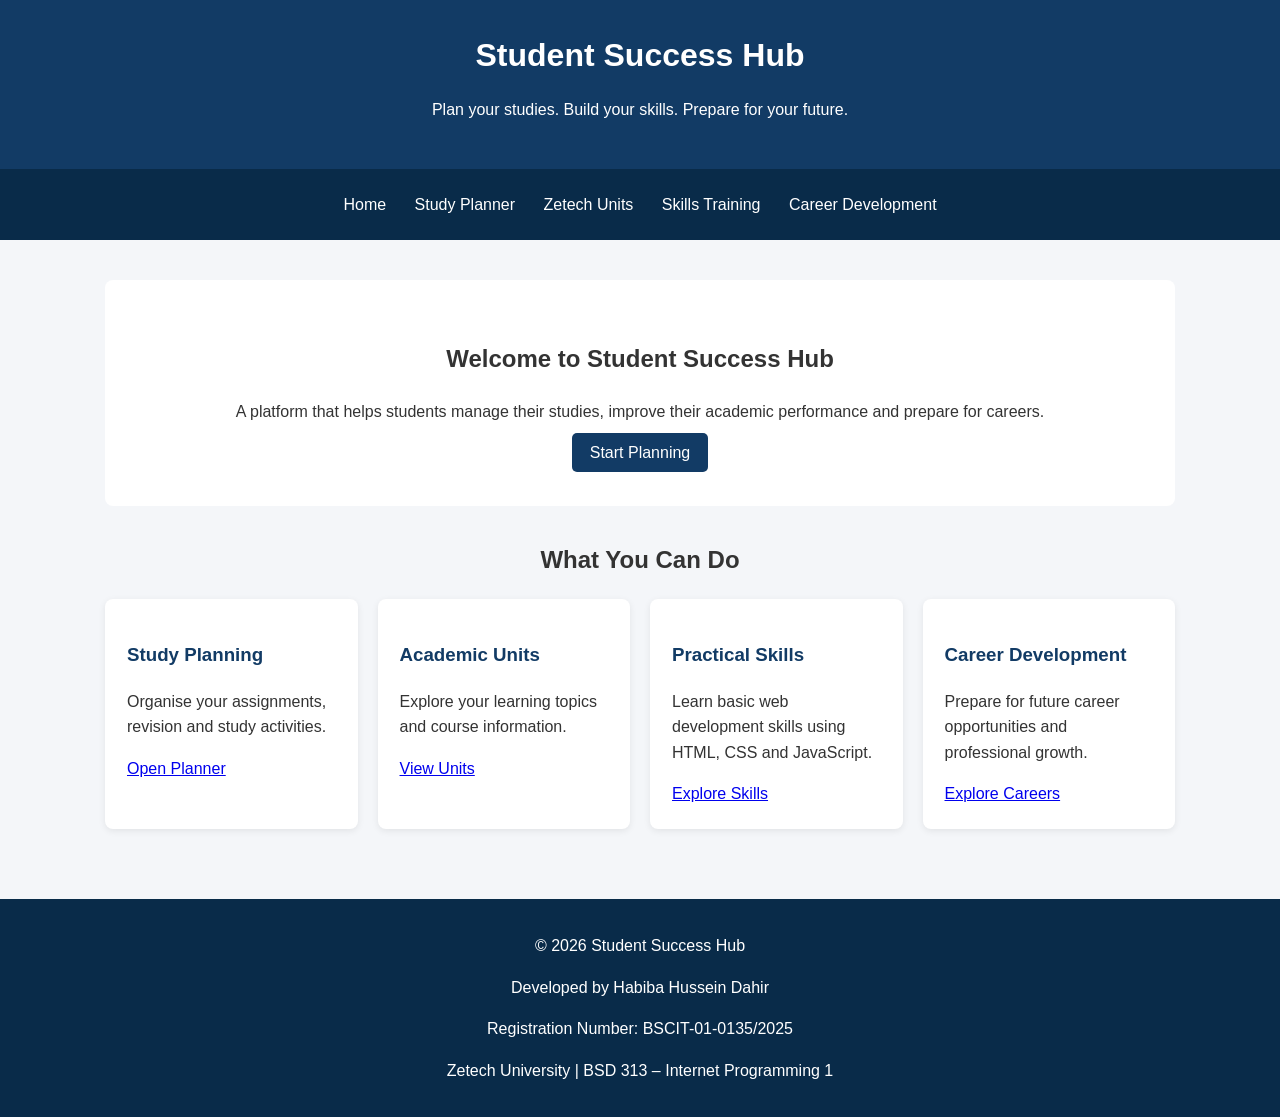
<file: index.html>
<!DOCTYPE html>
<html lang="en">
<head>
    <meta charset="UTF-8">
    <meta name="viewport" content="width=device-width, initial-scale=1.0">
    <title>Student Success Hub</title>
    <link rel="stylesheet" href="style.css">
    <script src="script.js" defer></script>
</head>
<body>

<header>
    <h1>Student Success Hub</h1>
    <p>Plan your studies. Build your skills. Prepare for your future.</p>
</header>

<nav>
    <a href="index.html">Home</a>
    <a href="planner.html">Study Planner</a>
    <a href="units.html">Zetech Units</a>
    <a href="skills.html">Skills Training</a>
    <a href="career.html">Career Development</a>
</nav>

<main>
    <section class="hero">
        <h2>Welcome to Student Success Hub</h2>
        <p>A platform that helps students manage their studies,
        improve their academic performance and prepare for careers.</p>
        <a class="btn" href="planner.html">Start Planning</a>
    </section>

    <h2 class="center">What You Can Do</h2>

    <section class="cards">
        <article class="card">
            <h3>Study Planning</h3>
            <p>Organise your assignments, revision and study activities.</p>
            <a href="planner.html">Open Planner</a>
        </article>

        <article class="card">
            <h3>Academic Units</h3>
            <p>Explore your learning topics and course information.</p>
            <a href="units.html">View Units</a>
        </article>

        <article class="card">
            <h3>Practical Skills</h3>
            <p>Learn basic web development skills using HTML, CSS and JavaScript.</p>
            <a href="skills.html">Explore Skills</a>
        </article>

        <article class="card">
            <h3>Career Development</h3>
            <p>Prepare for future career opportunities and professional growth.</p>
            <a href="career.html">Explore Careers</a>
        </article>
    </section>
</main>

<footer>
    <p>&copy; 2026 Student Success Hub</p>
    <p>Developed by Habiba Hussein Dahir</p>
    <p>Registration Number: BSCIT-01-0135/2025</p>
    <p>Zetech University | BSD 313 – Internet Programming 1</p>
</footer>

</body>
</html>
</file>
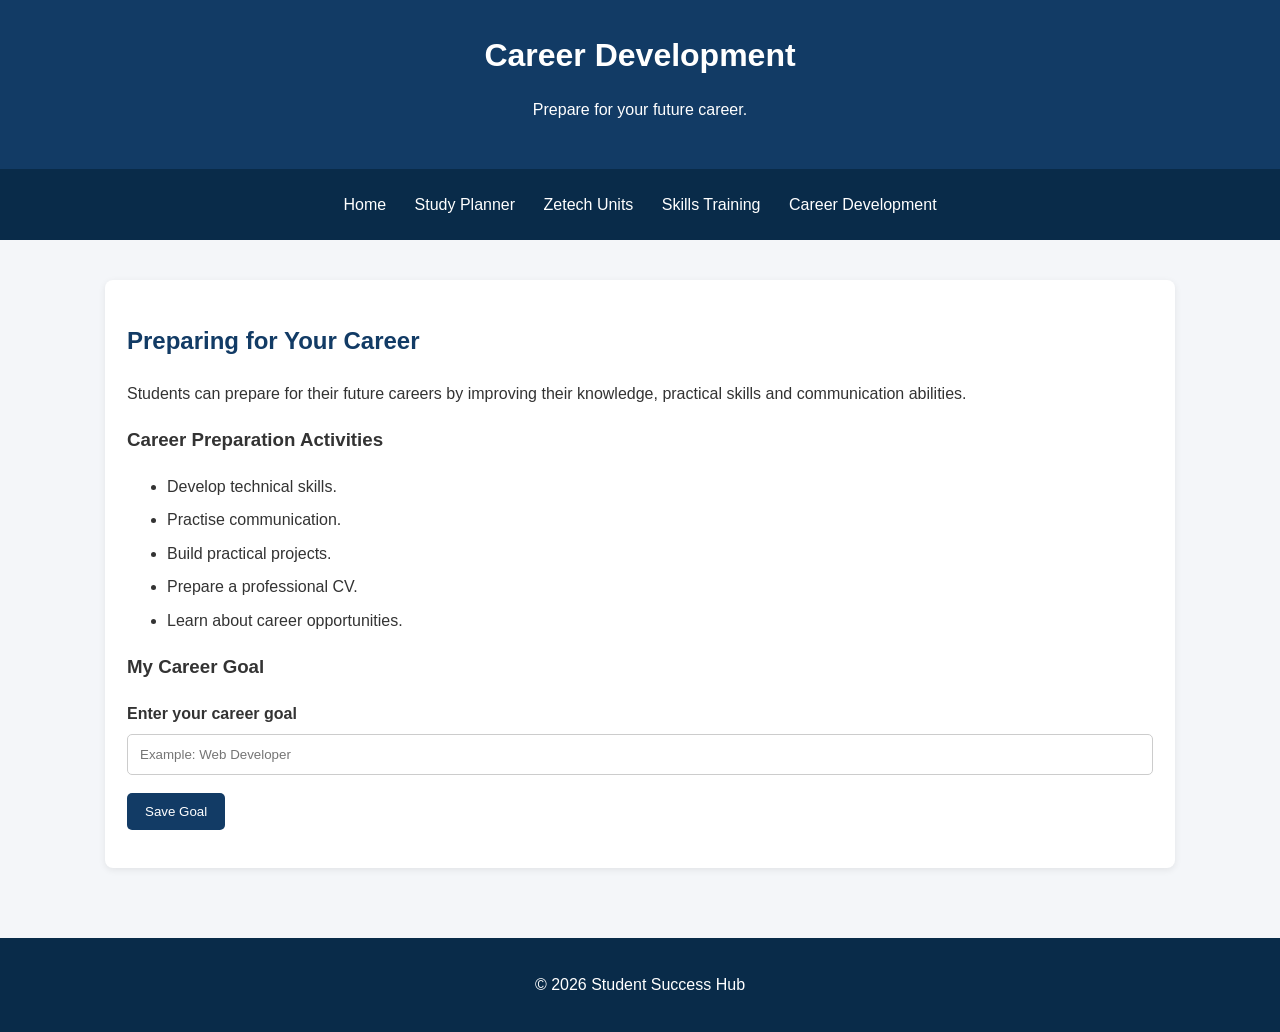
<file: career.html>
<!DOCTYPE html>
<html lang="en">
<head>
    <meta charset="UTF-8">
    <meta name="viewport" content="width=device-width, initial-scale=1.0">
    <title>Career Development</title>
    <link rel="stylesheet" href="style.css">
    <script src="script.js" defer></script>
</head>
<body>

<header>
    <h1>Career Development</h1>
    <p>Prepare for your future career.</p>
</header>

<nav>
    <a href="index.html">Home</a>
    <a href="planner.html">Study Planner</a>
    <a href="units.html">Zetech Units</a>
    <a href="skills.html">Skills Training</a>
    <a href="career.html">Career Development</a>
</nav>

<main>
    <section class="content">
        <h2>Preparing for Your Career</h2>

        <p>Students can prepare for their future careers by
        improving their knowledge, practical skills and
        communication abilities.</p>

        <h3>Career Preparation Activities</h3>
        <ul>
            <li>Develop technical skills.</li>
            <li>Practise communication.</li>
            <li>Build practical projects.</li>
            <li>Prepare a professional CV.</li>
            <li>Learn about career opportunities.</li>
        </ul>

        <h3>My Career Goal</h3>

        <form id="careerForm">
            <label for="careerGoal">Enter your career goal</label>
            <input type="text" id="careerGoal"
                   placeholder="Example: Web Developer" required>

            <button type="submit">Save Goal</button>
        </form>

        <p id="careerMessage"></p>
    </section>
</main>

<footer>
    <p>&copy; 2026 Student Success Hub</p>
</footer>

</body>
</html>
</file>
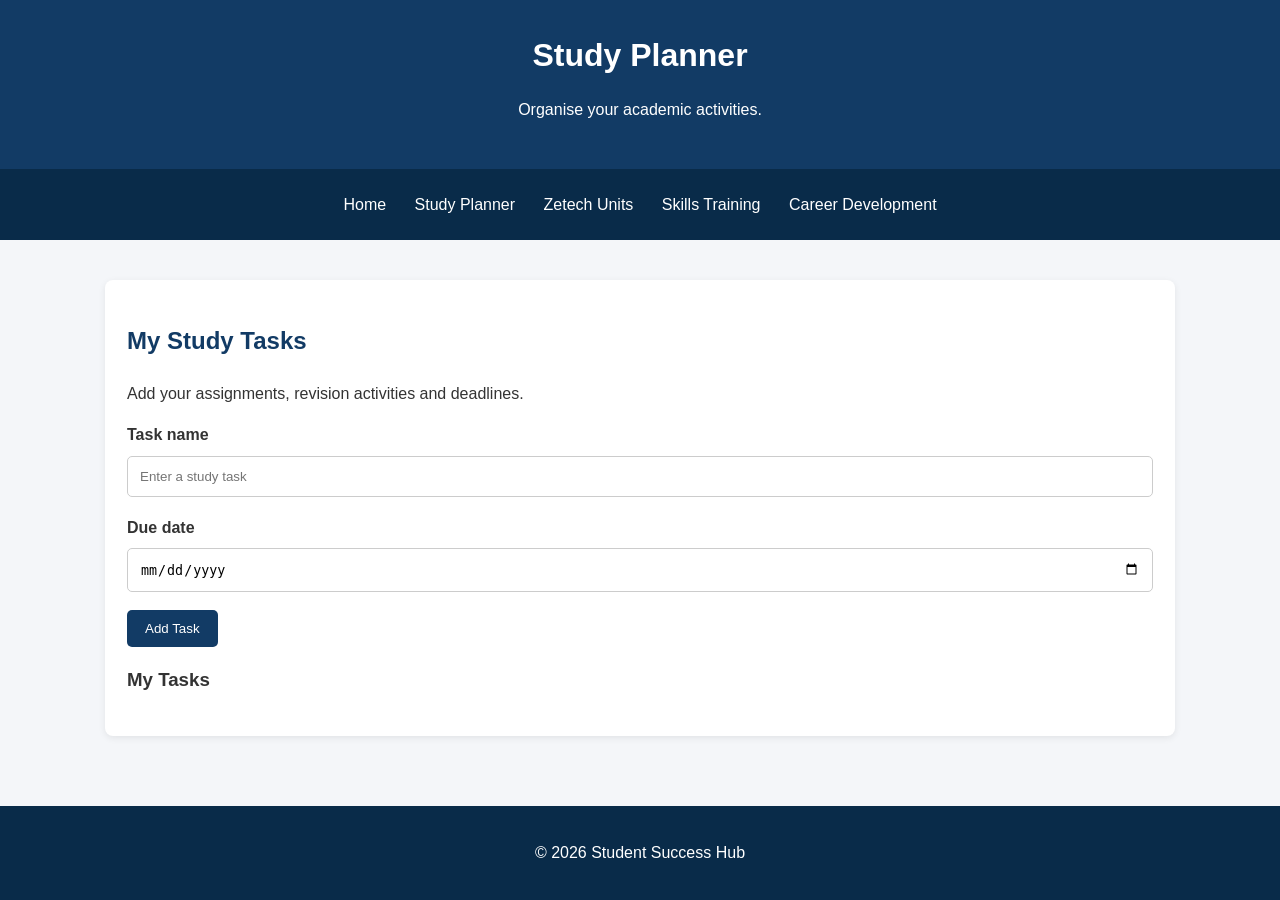
<file: planner.html>
<!DOCTYPE html>
<html lang="en">
<head>
    <meta charset="UTF-8">
    <meta name="viewport" content="width=device-width, initial-scale=1.0">
    <title>Study Planner</title>
    <link rel="stylesheet" href="style.css">
    <script src="script.js" defer></script>
</head>
<body>

<header>
    <h1>Study Planner</h1>
    <p>Organise your academic activities.</p>
</header>

<nav>
    <a href="index.html">Home</a>
    <a href="planner.html">Study Planner</a>
    <a href="units.html">Zetech Units</a>
    <a href="skills.html">Skills Training</a>
    <a href="career.html">Career Development</a>
</nav>

<main>
    <section class="content">
        <h2>My Study Tasks</h2>
        <p>Add your assignments, revision activities and deadlines.</p>

        <form id="taskForm">
            <label for="taskInput">Task name</label>
            <input type="text" id="taskInput"
                   placeholder="Enter a study task" required>

            <label for="taskDate">Due date</label>
            <input type="date" id="taskDate">

            <button type="submit">Add Task</button>
        </form>

        <h3>My Tasks</h3>
        <ul id="taskList"></ul>
    </section>
</main>

<footer>
    <p>&copy; 2026 Student Success Hub</p>
</footer>

</body>
</html>
</file>
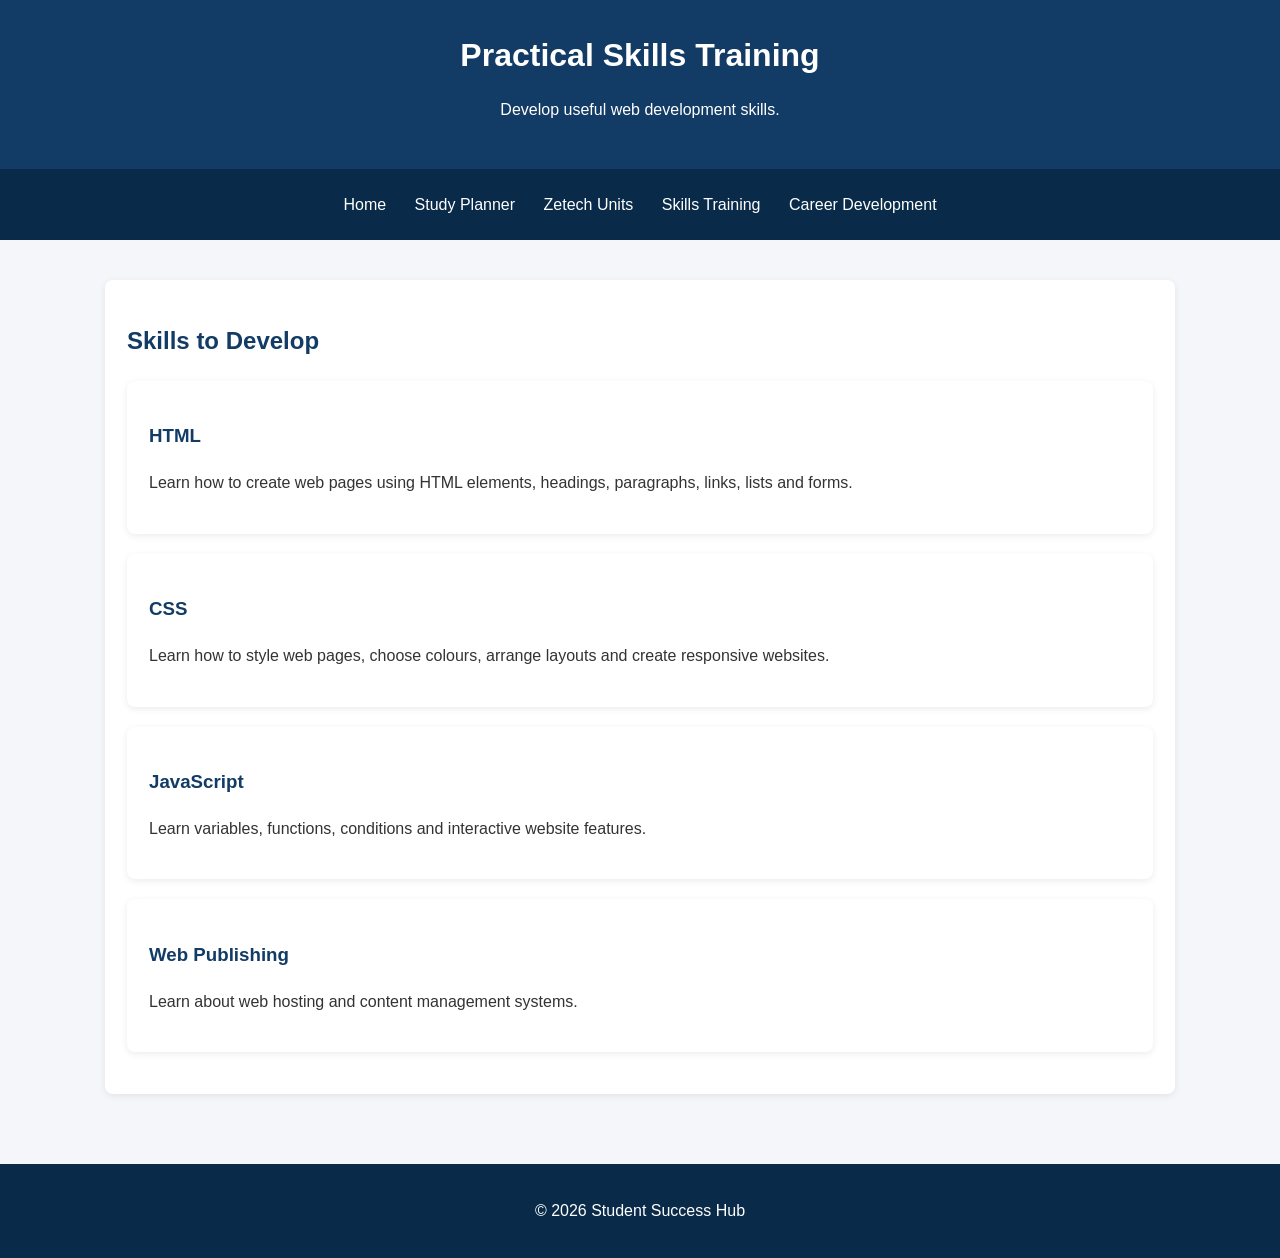
<file: skills.html>
<!DOCTYPE html>
<html lang="en">
<head>
    <meta charset="UTF-8">
    <meta name="viewport" content="width=device-width, initial-scale=1.0">
    <title>Skills Training</title>
    <link rel="stylesheet" href="style.css">
    <script src="script.js" defer></script>
</head>
<body>

<header>
    <h1>Practical Skills Training</h1>
    <p>Develop useful web development skills.</p>
</header>

<nav>
    <a href="index.html">Home</a>
    <a href="planner.html">Study Planner</a>
    <a href="units.html">Zetech Units</a>
    <a href="skills.html">Skills Training</a>
    <a href="career.html">Career Development</a>
</nav>

<main>
    <section class="content">
        <h2>Skills to Develop</h2>

        <article class="card">
            <h3>HTML</h3>
            <p>Learn how to create web pages using HTML elements,
            headings, paragraphs, links, lists and forms.</p>
        </article>

        <article class="card">
            <h3>CSS</h3>
            <p>Learn how to style web pages, choose colours,
            arrange layouts and create responsive websites.</p>
        </article>

        <article class="card">
            <h3>JavaScript</h3>
            <p>Learn variables, functions, conditions and
            interactive website features.</p>
        </article>

        <article class="card">
            <h3>Web Publishing</h3>
            <p>Learn about web hosting and content management systems.</p>
        </article>
    </section>
</main>

<footer>
    <p>&copy; 2026 Student Success Hub</p>
</footer>

</body>
</html>
</file>
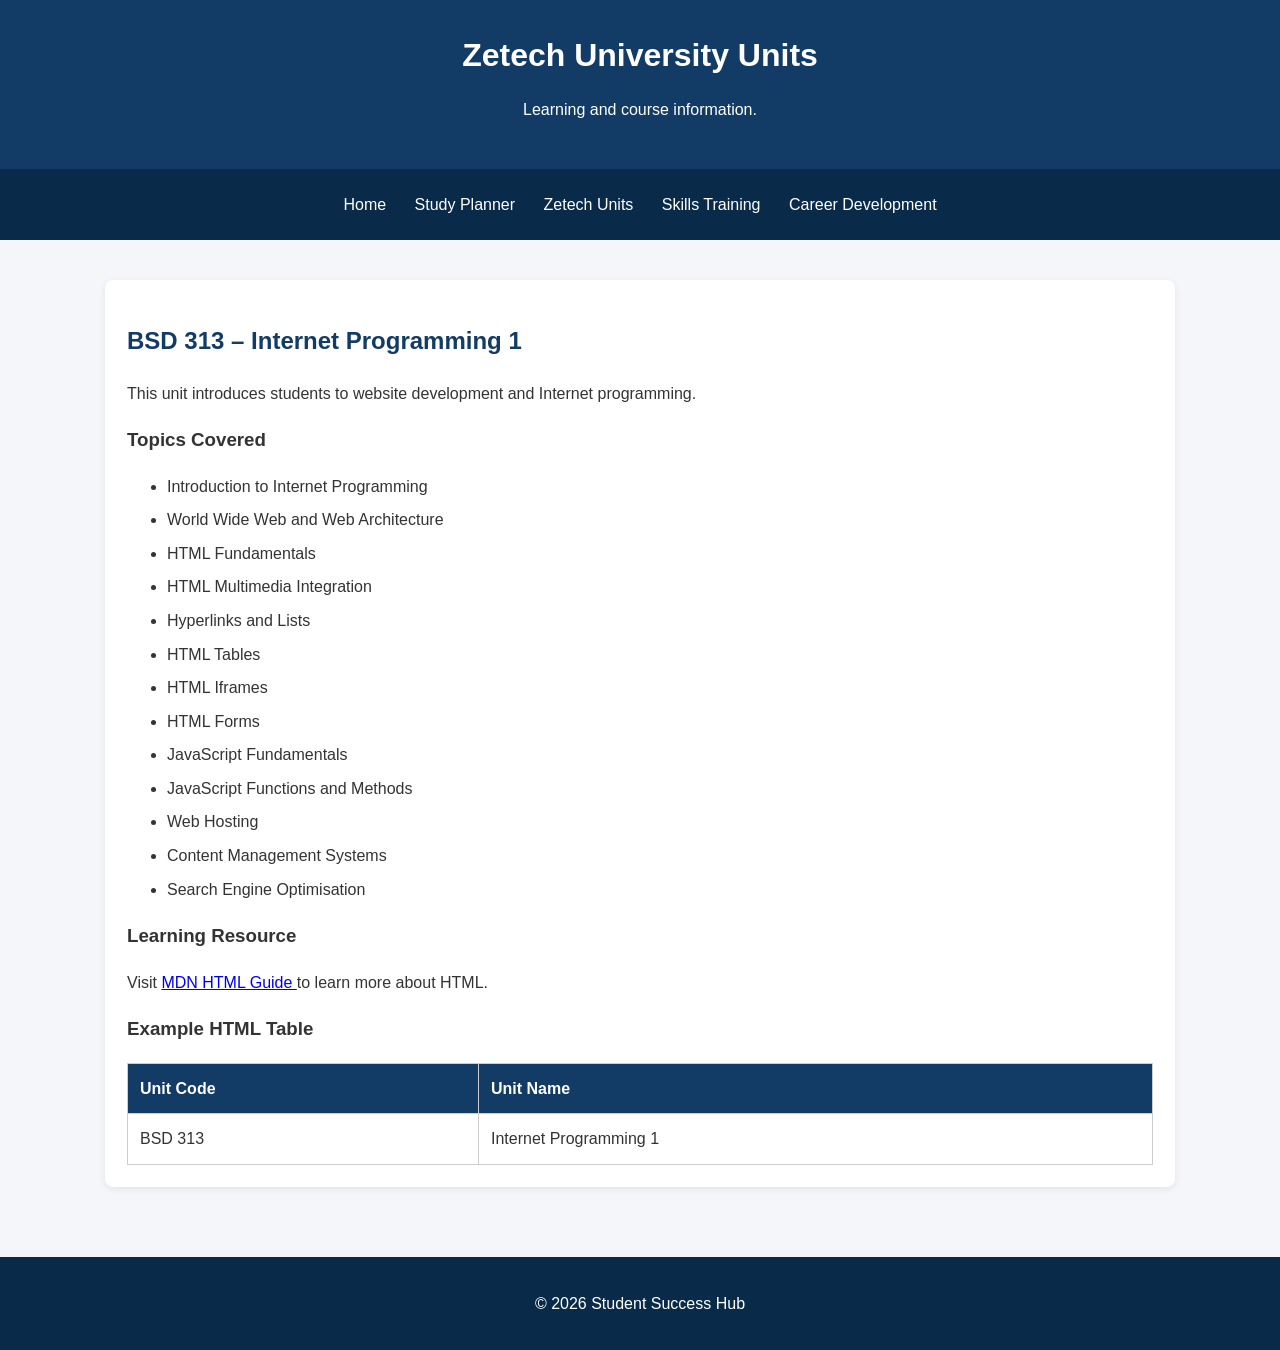
<file: unit.html>
<!DOCTYPE html>
<html lang="en">
<head>
    <meta charset="UTF-8">
    <meta name="viewport" content="width=device-width, initial-scale=1.0">
    <title>Zetech Units</title>
    <link rel="stylesheet" href="style.css">
    <script src="script.js" defer></script>
</head>
<body>

<header>
    <h1>Zetech University Units</h1>
    <p>Learning and course information.</p>
</header>

<nav>
    <a href="index.html">Home</a>
    <a href="planner.html">Study Planner</a>
    <a href="units.html">Zetech Units</a>
    <a href="skills.html">Skills Training</a>
    <a href="career.html">Career Development</a>
</nav>

<main>
    <section class="content">
        <h2>BSD 313 – Internet Programming 1</h2>
        <p>This unit introduces students to website development
        and Internet programming.</p>

        <h3>Topics Covered</h3>
        <ul>
            <li>Introduction to Internet Programming</li>
            <li>World Wide Web and Web Architecture</li>
            <li>HTML Fundamentals</li>
            <li>HTML Multimedia Integration</li>
            <li>Hyperlinks and Lists</li>
            <li>HTML Tables</li>
            <li>HTML Iframes</li>
            <li>HTML Forms</li>
            <li>JavaScript Fundamentals</li>
            <li>JavaScript Functions and Methods</li>
            <li>Web Hosting</li>
            <li>Content Management Systems</li>
            <li>Search Engine Optimisation</li>
        </ul>

        <h3>Learning Resource</h3>
        <p>Visit
            <a href="https://developer.mozilla.org/en-US/docs/Web/HTML"
               target="_blank" rel="noopener">
               MDN HTML Guide
            </a>
            to learn more about HTML.
        </p>

        <h3>Example HTML Table</h3>
        <table>
            <tr>
                <th>Unit Code</th>
                <th>Unit Name</th>
            </tr>
            <tr>
                <td>BSD 313</td>
                <td>Internet Programming 1</td>
            </tr>
        </table>
    </section>
</main>

<footer>
    <p>&copy; 2026 Student Success Hub</p>
</footer>

</body>
</html>
</file>
<file: style.css>
* {
    box-sizing: border-box;
}

body {
    margin: 0;
    font-family: Arial, sans-serif;
    background-color: #f4f6f9;
    color: #333;
    line-height: 1.6;
}

header {
    background-color: #123b65;
    color: white;
    text-align: center;
    padding: 30px 15px;
}

header h1 {
    margin: 0;
}

nav {
    background-color: #092b49;
    padding: 15px;
    text-align: center;
}

nav a {
    color: white;
    text-decoration: none;
    margin: 8px 12px;
    display: inline-block;
}

nav a:hover {
    color: #f5c542;
}

main {
    max-width: 1100px;
    margin: 25px auto;
    padding: 15px;
}

.hero {
    background-color: white;
    padding: 40px 20px;
    text-align: center;
    border-radius: 8px;
}

.center {
    text-align: center;
    margin-top: 35px;
}

.cards {
    display: grid;
    grid-template-columns: repeat(auto-fit, minmax(220px, 1fr));
    gap: 20px;
    margin-top: 20px;
}

.card,
.content {
    background-color: white;
    padding: 22px;
    border-radius: 8px;
    margin-bottom: 20px;
    box-shadow: 0 2px 7px rgba(0, 0, 0, 0.08);
}

.card h3,
.content h2 {
    color: #123b65;
}

.btn,
button {
    background-color: #123b65;
    color: white;
    padding: 11px 18px;
    border: none;
    border-radius: 5px;
    text-decoration: none;
    cursor: pointer;
}

button:hover,
.btn:hover {
    background-color: #205b8d;
}

input {
    display: block;
    width: 100%;
    padding: 12px;
    margin: 8px 0 18px;
    border: 1px solid #ccc;
    border-radius: 5px;
}

label {
    font-weight: bold;
}

li {
    margin-bottom: 8px;
}

table {
    width: 100%;
    border-collapse: collapse;
}

th,
td {
    border: 1px solid #ccc;
    padding: 12px;
    text-align: left;
}

th {
    background-color: #123b65;
    color: white;
}

footer {
    background-color: #092b49;
    color: white;
    text-align: center;
    padding: 18px;
    margin-top: 35px;
}

#taskList li {
    background-color: #f0f3f7;
    padding: 10px;
    margin: 10px 0;
    border-radius: 5px;
}

#taskList button {
    margin-left: 10px;
    padding: 6px 10px;
}

@media (max-width: 600px) {
    nav a {
        display: block;
        margin: 10px;
    }

    .hero {
        padding: 25px 15px;
    }
}
</file>
